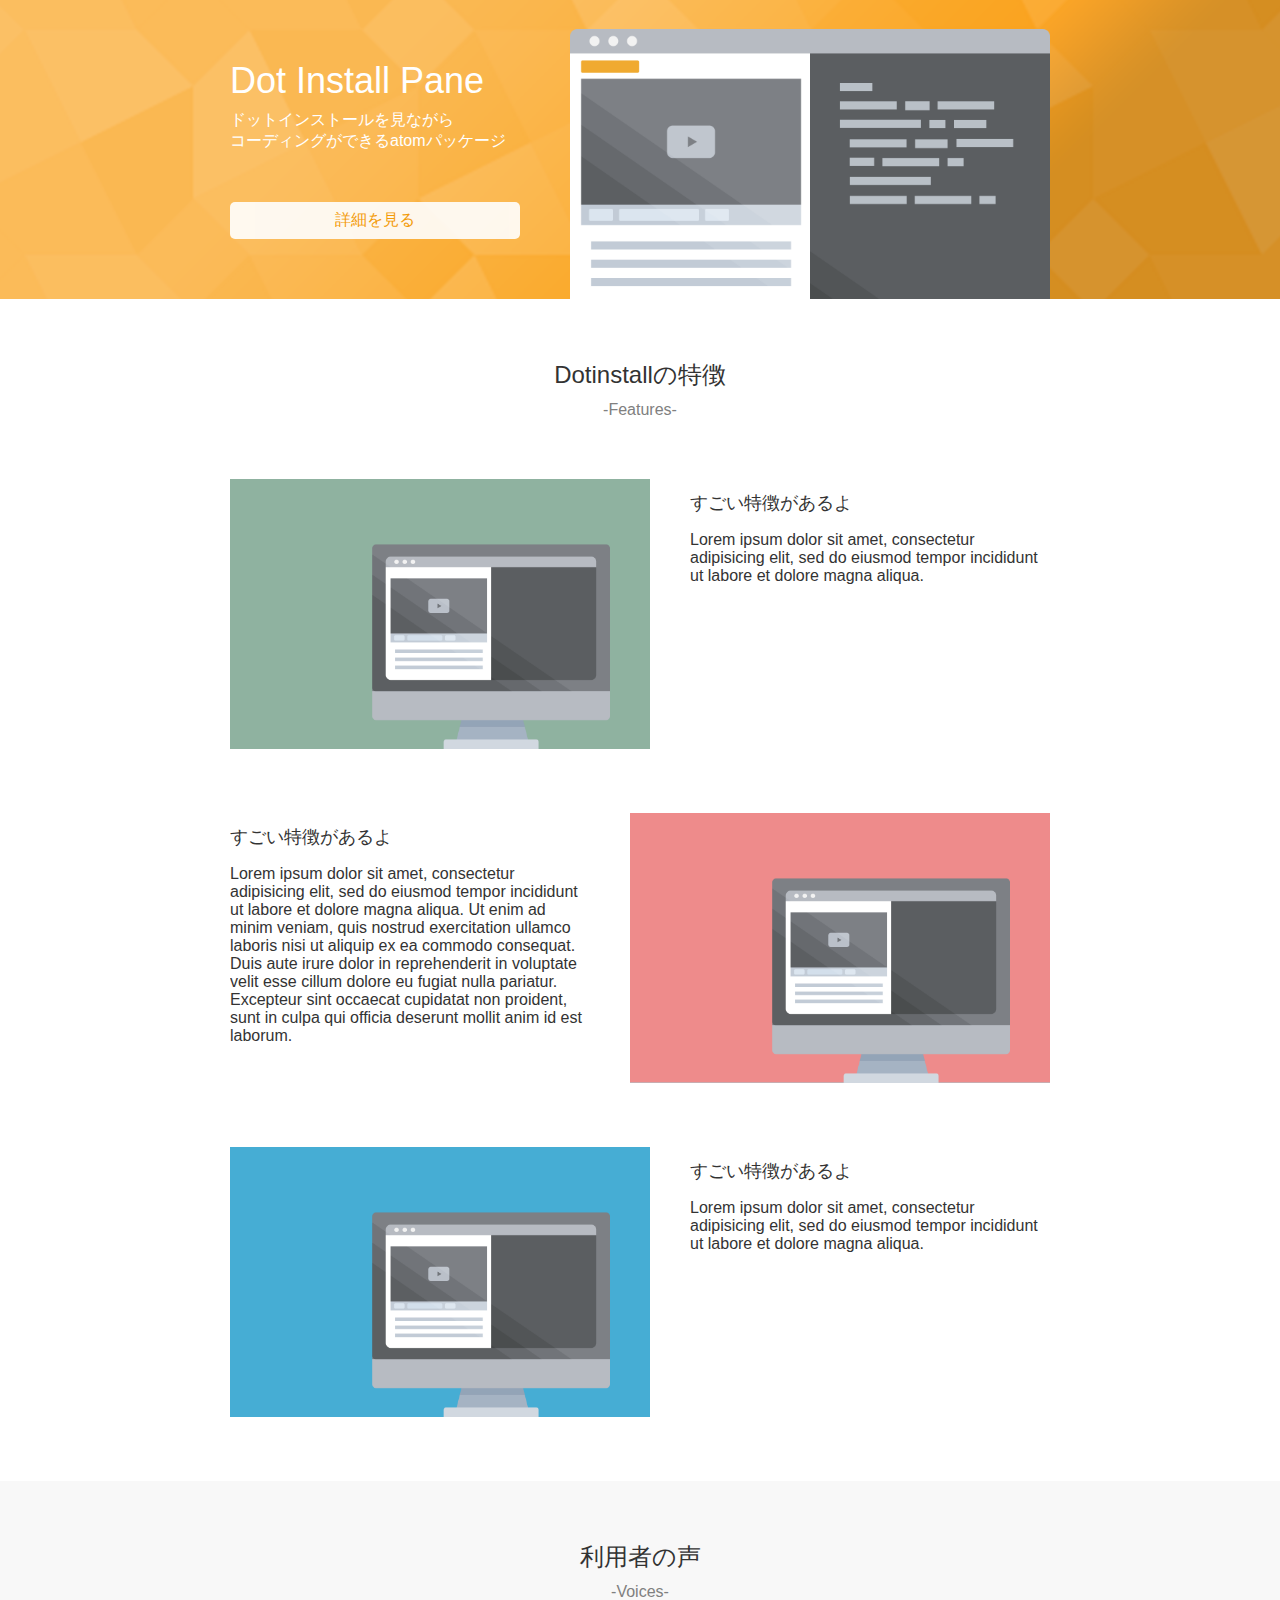
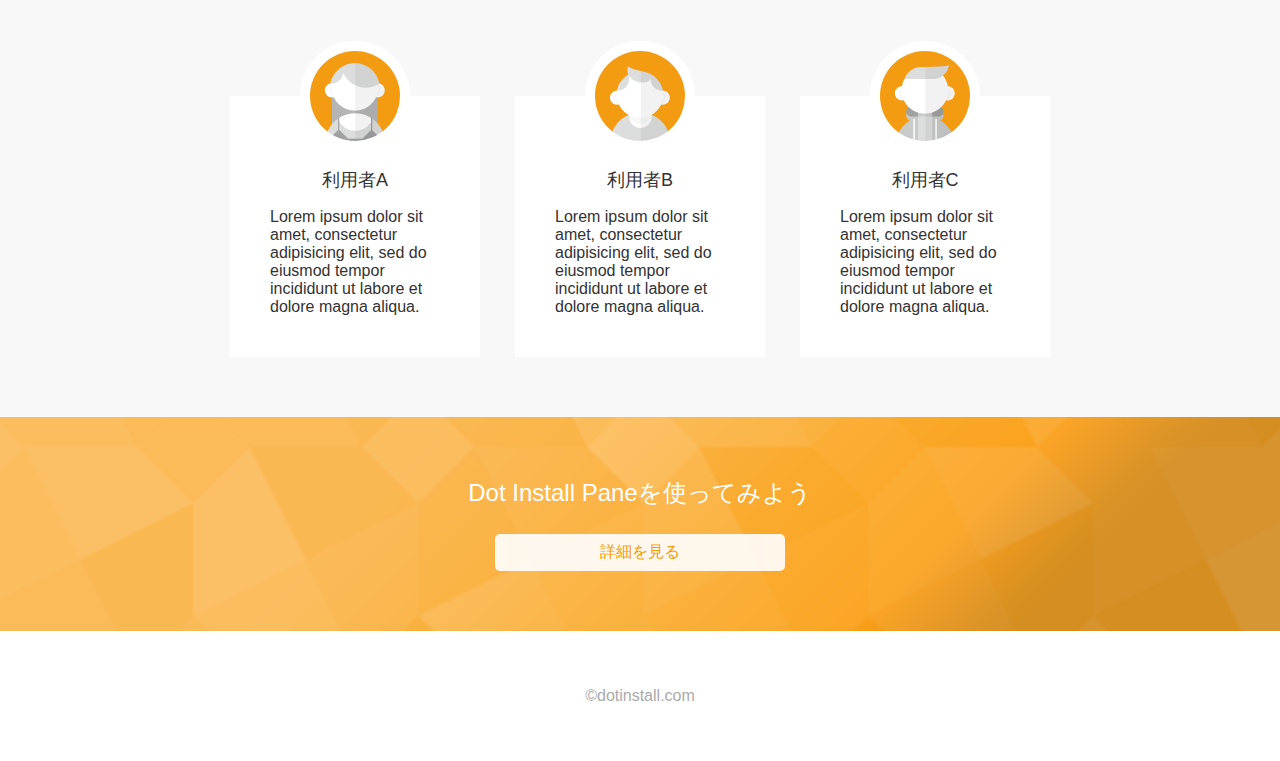
<file: MyDotInstallPane/index.html>
<!DOCTYPE html>
<html lang="ja">
  <head>
    <meta charset="utf-8">
    <title>DotInstall Paneを使ってみよう</title>
    <link rel="icon" href="favicon.ico">
    <link rel="stylesheet" href="https://use.fontawesome.com/releases/v5.8.1/css/all.css" integrity="sha384-50oBUHEmvpQ+1lW4y57PTFmhCaXp0ML5d60M1M7uH2+nqUivzIebhndOJK28anvf" crossorigin="anonymous">
    <link rel="stylesheet" href="css/styles.css">
  </head>
  <body>
    <header class="orange-bg">
      <div class="container">
        <h1>Dot Install Pane</h1>
        <p>ドットインストールを見ながら<br>
          コーディングができるatomパッケージ
        </p>
        <a href="#" target="_blank" class='btn'>詳細を見る
          <i class="fas fa-external-link-alt"></i>
        </a>
        <img src="img/top.png"
        width="480" height="270" alt="Dotinstall Paneの画像">

      </div>
    </header>

    <section class="features">
      <div class="container">
        <h1 data-subtitle='-Features-' class='section-title'>Dotinstallの特徴
        </h1>

        <section class="feature">
          <img src="img/feature1.png" width="420"
          height="270"alt="特徴１">
        <div class="desc">
            <h1>すごい特徴があるよ</h1>
            <p>Lorem ipsum dolor sit amet, consectetur adipisicing elit, sed do eiusmod tempor incididunt ut labore et dolore magna aliqua.
             </p>
        </div>
        </section>

        <section class="feature">
          <img src="img/feature2.png" width="420"
          height="270"alt="特徴2">
        <div class="desc">
            <h1>すごい特徴があるよ</h1>
            <p>Lorem ipsum dolor sit amet, consectetur adipisicing elit, sed do eiusmod tempor incididunt ut labore et dolore magna aliqua. Ut enim ad minim veniam, quis nostrud exercitation ullamco laboris nisi ut aliquip ex ea commodo consequat. Duis aute irure dolor in reprehenderit in voluptate velit esse cillum dolore eu fugiat nulla pariatur. Excepteur sint occaecat cupidatat non proident, sunt in culpa qui officia deserunt mollit anim id est laborum.
             </p>
        </div>
        </section>

        <section class="feature">
          <img src="img/feature3.png" width="420"
          height="270"alt="特徴3">
        <div class="desc">
            <h1>すごい特徴があるよ</h1>
            <p>Lorem ipsum dolor sit amet, consectetur adipisicing elit, sed do eiusmod tempor incididunt ut labore et dolore magna aliqua.
            </p>
        </div>
        </section>
      </div>
    </section>

        <section class="voices">
          <div class="container">
              <h1 data-subtitle='-Voices-' class='section-title'>利用者の声
              </h1>
            <div class="flex">
                <section class="voice">
                    <img src="img/user1.png"
                    width="90" height="90 "alt="利用者A">
                    <h1>利用者A</h1>
                    <p>Lorem ipsum dolor sit amet, consectetur adipisicing elit, sed do eiusmod tempor incididunt ut labore et dolore magna aliqua.  </p>
                </section>
                <section class="voice">
                    <img src="img/user2.png"
                    width="90" height="90 "alt="利用者B">
                    <h1>利用者B</h1>
                    <p>Lorem ipsum dolor sit amet, consectetur adipisicing elit, sed do eiusmod tempor incididunt ut labore et dolore magna aliqua. </p>
                </section>
                <section class="voice">
                    <img src="img/user3.png"
                    width="90" height="90 "alt="利用者C">
                    <h1>利用者C</h1>
                    <p>Lorem ipsum dolor sit amet, consectetur adipisicing elit, sed do eiusmod tempor incididunt ut labore et dolore magna aliqua.  </p>
                </section>
            </div>

          </div>
        </section>
        <section class="call-to-action
        orange-bg">
          <div class="container">
            <h1 class="section-title">
            Dot Install Paneを使ってみよう</h1>
            <a href="#" target="_blank" class='btn'>詳細を見る
              <i class="fas fa-external-link-alt"></i>
            </a>
          </div>
        </section>

      <footer>
        <p>&copy;dotinstall.com</p>
      </footer>


  </body>
</html>
</file>
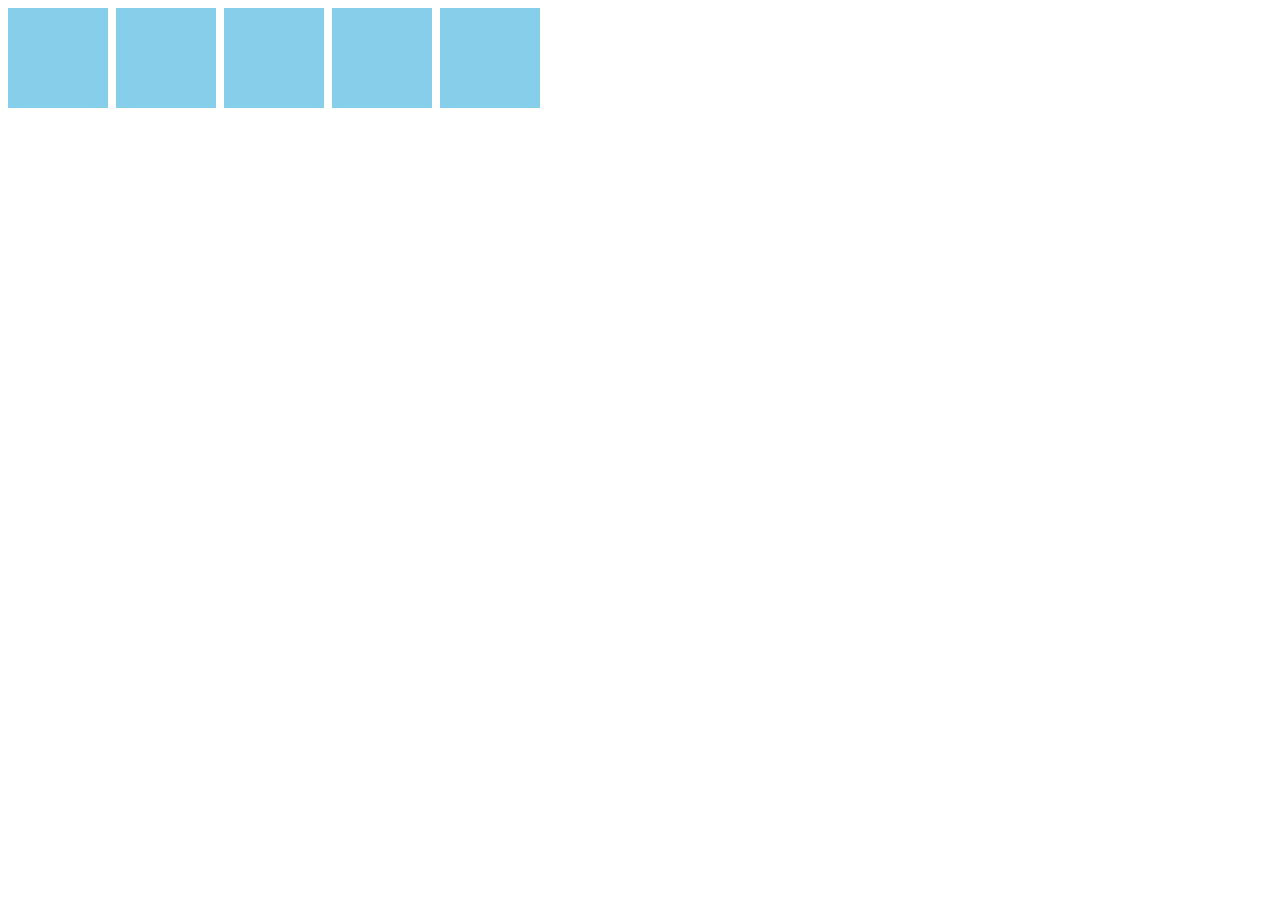
<file: MyJSPractice/index.html>
<!DOCTYPE html>
<html lang="ja">
  <head>
    <meta charset="utf-8">
    <title>JavaScript Practice</title>
    <style>
      body{
        display:flex;
        flex-wrap:wrap;

      }
      .box{
        width: 100px;
        height:100px;
        background:skyblue;
        cursor: pointer;
        transition:0.8s;
        margin:0 8px 8px 0;
        text-align:center;
        line-height:100px;
      }
      .win{
        background:pink;
        border-radius:50%;
        transform:rotate(360deg);
      }
      .lose{
          transform:scale(0.9);

      }
    </style>
  </head>
  <body>

    <script>
      'use strict';

      const num=5;
      const winner=Math.floor(Math.random()*num);//0-4

      for(let i = 0; i < num; i++){
      const div=document.createElement('div');
      div.classList.add('box');
      if(i===winner){
        div.dataset.result='win';
      }else{
        div.dataset.result='lose';
      }

      div.addEventListener('click',function(){
        if(div.dataset.result==='win'){
          div.textContent='Win!';
          div.classList.add('win');
        }else{
          div.textContent='Lose!';
          div.classList.add('lose');

        }
      });

      document.body.appendChild(div);
    }

    </script>
  </body>
</html>
</file>
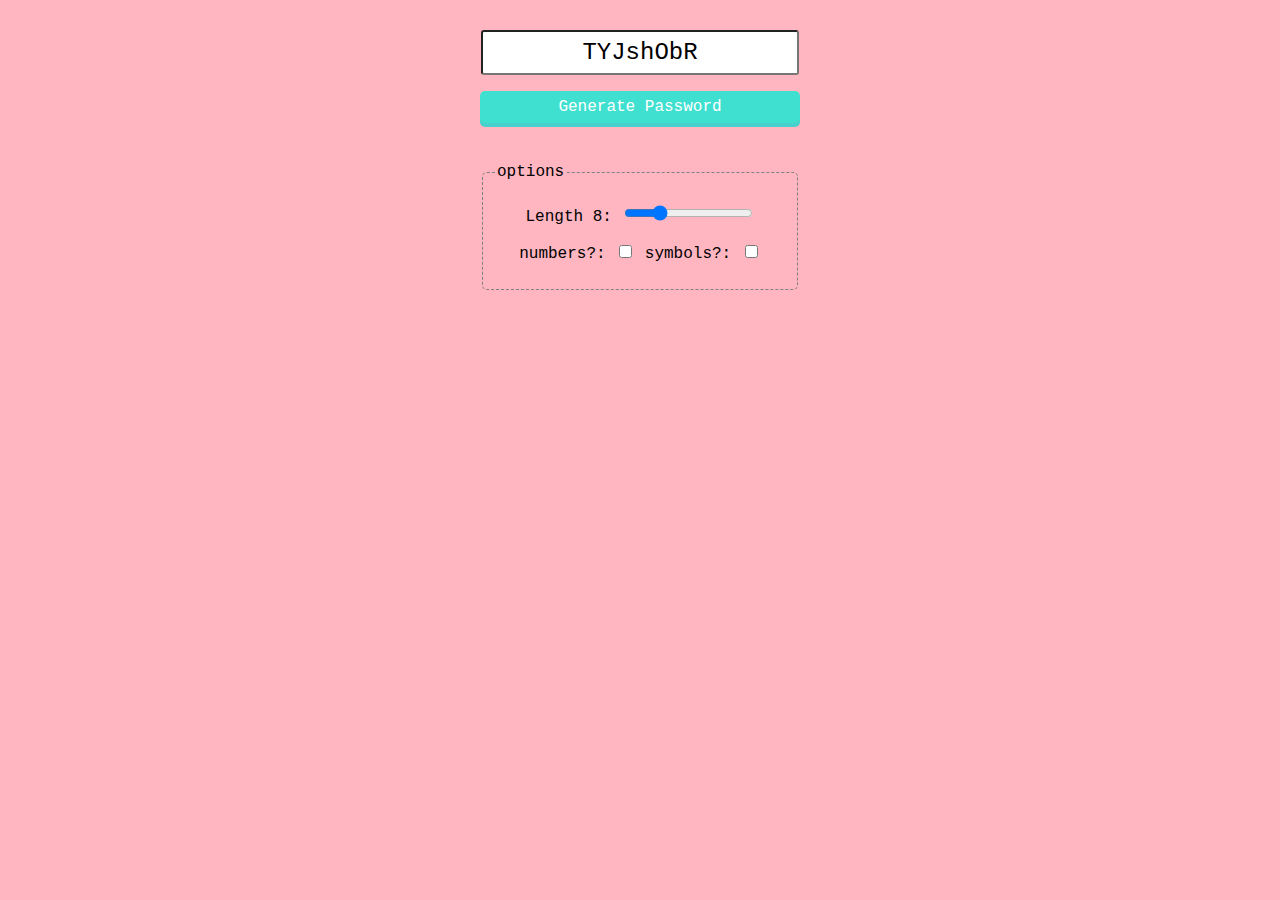
<file: Password Generator/index.html>
<!DOCTYPE html>
<html lang="ja">
  <head>
    <meta charset="utf-8">
    <title>Password Generator</title>
    <style>
    body{
        background: lightpink;
        font-family: 'Courier New', sans-serif;
        text-align: center;
    }
    .container{
        width: 320px;
        margin:30px auto;

    }
    input[type="text"]{
        width: 300px;
        padding: 7px;
        border-radius: 3px;
        font-size: 24px;
        font-family: 'Courier New', sans-serif;
        text-align: center;
    }
    #btn{
        color: #ffffff;
        background: #40e0d0;
        padding: 7px;
        border-radius: 5px;
        box-shadow: 0 4px 0 #48d1cc;
        cursor: pointer;
        margin-bottom: 7px;

    }
    #btn:hover{
        opacity: 0.8;
    }
    fieldset{
        margin-top: 40px;
        border: 1px dashed gray;
        border-radius: 5px;
        text-align: left;

    }
    fieldset p{
        text-align: center;
    }
    </style>
  </head>
  
  <body>
    <div class="container">
        <p>
            <input type="text" id="result">
        </p>
        <div id="btn">
            Generate Password
        </div>
    <fieldset>
        <legend>
            options
        </legend>

        <p>Length <span id="label">8</span>: <input type="range" id="slider" value="8" min="4" max="20">
        </p>

        <p>
            numbers?: <input type="checkbox" id="numbers">
            symbols?: <input type="checkbox" id="symbols">
        </p>
    </fieldset>
    </div>
    
<script>
 (function(){
    'use strict';

    var slider = document.getElementById('slider');
    var label = document.getElementById('label');
    var btn = document.getElementById('btn');
    var result = document.getElementById('result');
    var numbers = document.getElementById('numbers');
    var symbols = document.getElementById('symbols');

    function getPassword() {
    var seed_letters = 'abcdefghijklmnopqrstuvwxyz';
    var seed_numbers = '0123456789';
    var seed_symbols = '!#$%&()';
    var seed;

    var len = slider.value;
    var pwd = '';

    seed = seed_letters + seed_letters.toUpperCase();
    if (numbers.checked === true) {
        seed += seed_numbers;
    }
    if (symbols.checked) {
        seed += seed_symbols;
    }

    while (len--) {
        pwd += seed[Math.floor(Math.random() * seed.length)];
    }

    result.value = pwd;
    }

    slider.addEventListener('change', function() {
    label.innerHTML = this.value;
    });

    btn.addEventListener('click', function() {
    getPassword();
    });

    result.addEventListener('click', function() {
    this.select();
});

getPassword();


     
 })();
</script>
  </body>
</html>
</file>
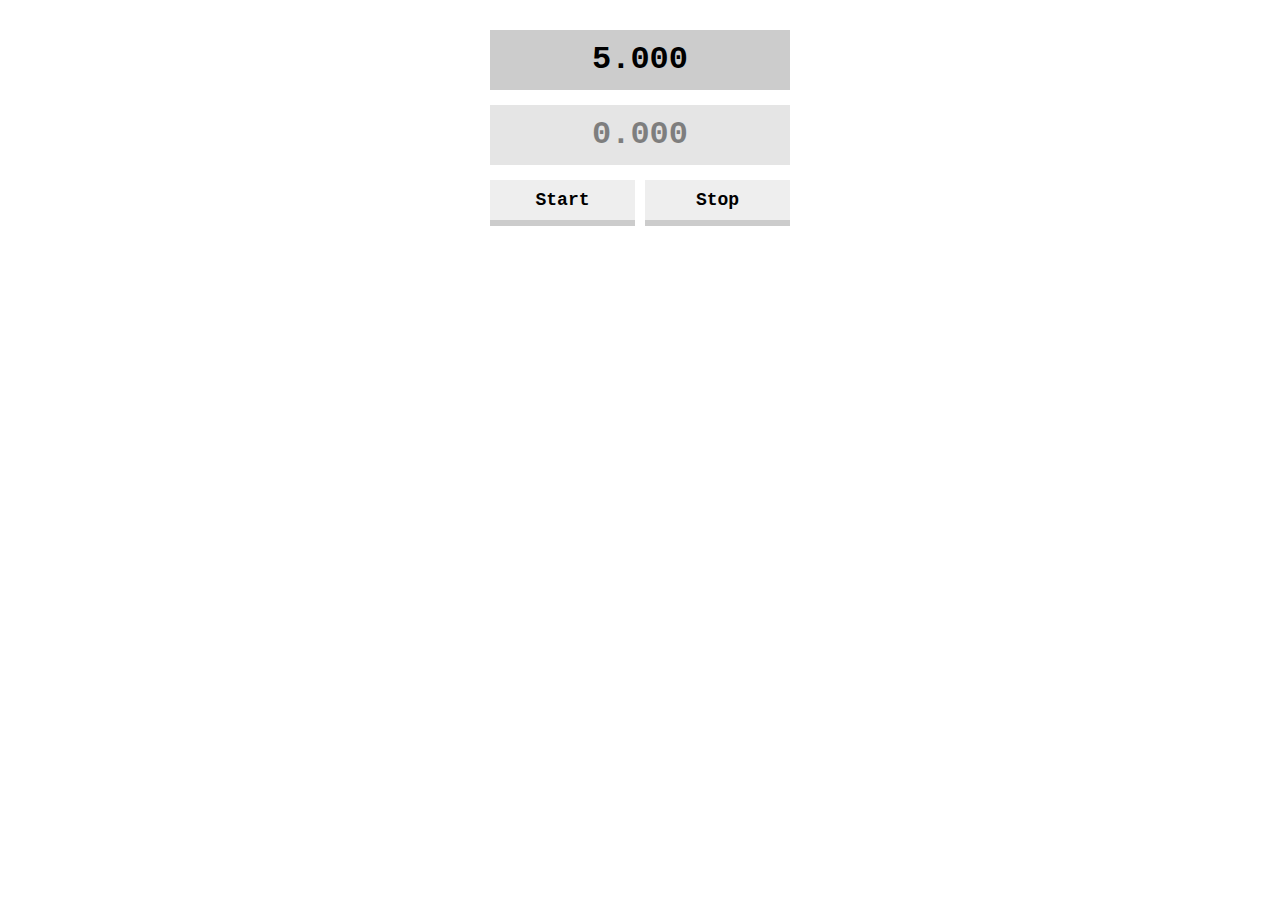
<file: app/FiveSecounds/index.html>
<!DOCTYPE html>
<html lang="ja">
<head>
  <meta charset="utf-8">
  <title>5 seconds!</title>
  <link rel="stylesheet" href="css/styles.css">
</head>
<body>
  <div class="container">
    <div id="target">5.000</div>
    <div id="result" class="standby">0.000</div>
    <div class="buttons">
      <div id="start">Start</div>
      <div id="stop">Stop</div>
    </div>
  </div>
  <script src="js/main.js"></script>
</body>
</html>
</file>
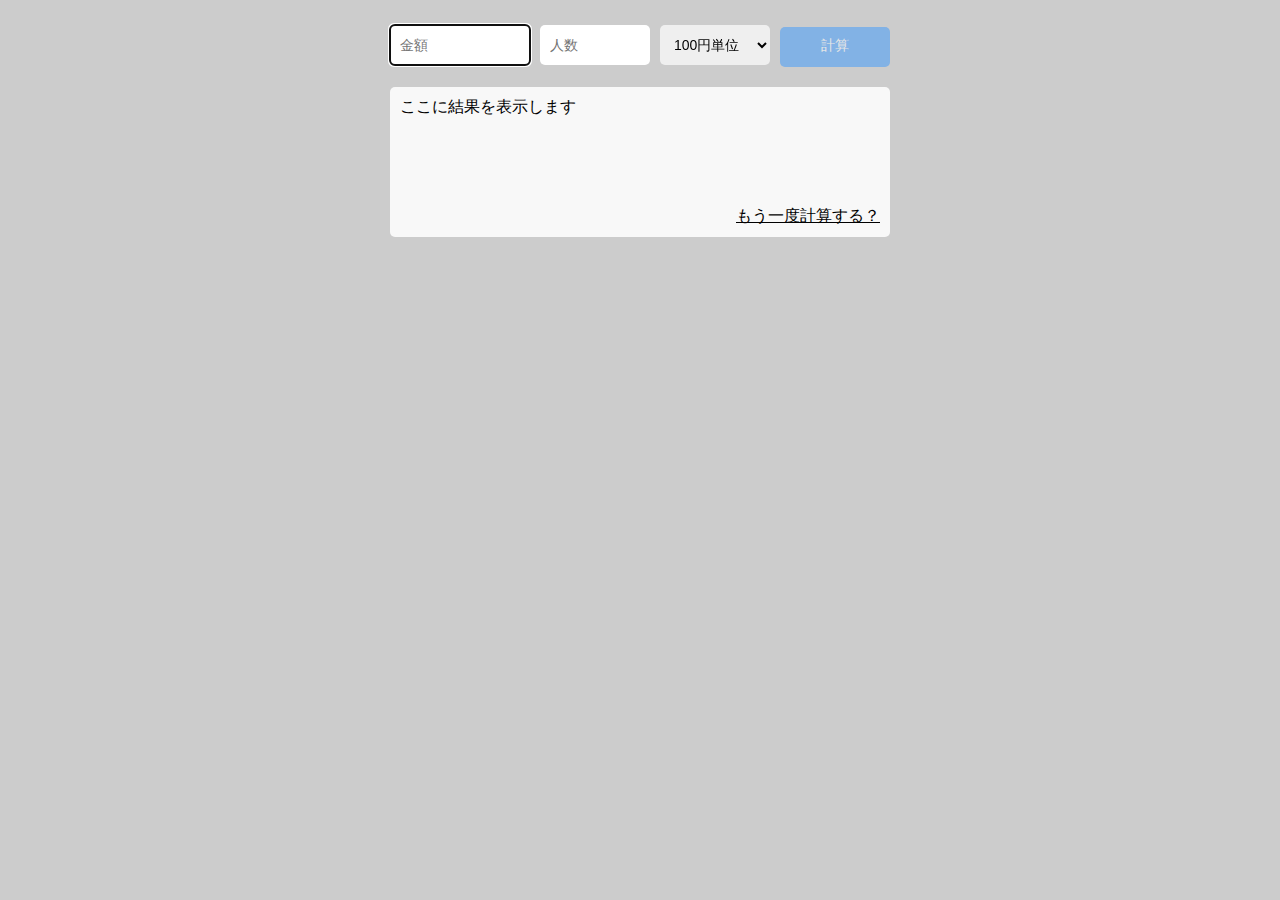
<file: app/MyApp/index.html>
<!DOCTYPE html>
<html lang="ja">
  <head>
    <meta charset="utf-8">
    <title>割り勘電卓</title>
    <link rel="stylesheet" href="css/styles.css">
  </head>
  <body>
    <div class="container">
      <div class="input-area">
        <input type="text" id="price" placeholder="金額">
        <input type="text" id="num" placeholder="人数">
        <select id="unit">
          <option value="10">10円単位</option>
          <option value="100" selected>100円単位</option>
          <option value="1000">1000円単位</option>
        </select>
        <div id="btn" class="disabled">計算</div>

        </div>

        <div class="result-area">
          <p id="result">ここに結果を表示します</p>
          <div id="reset">もう一度計算する？</div>
        </div>
      </div>
      <script src="js/main.js">

      </script>

  </body>
</html>
</file>
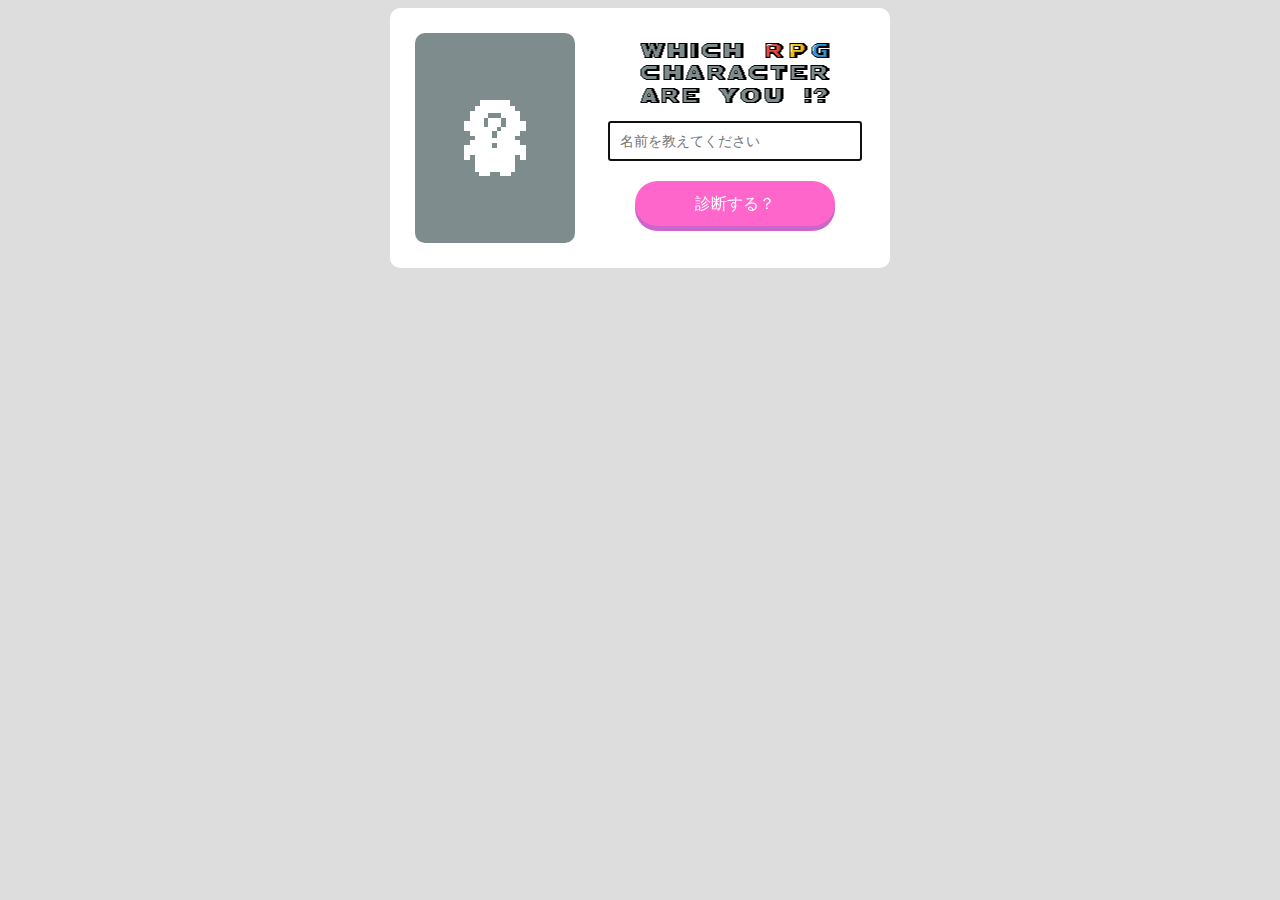
<file: app/MyChecker/index.html>
<!DOCTYPE html>
<html lang="ja">
<head>
  <meta charset="utf-8">
  <title>Character Checker</title>
  <link rel="stylesheet" href="css/styles.css">
</head>
<body>
  <div class="stage">
    <div id="cards">
      <div class="card">
        <div class="left-side">
          <img src="img/unknown.gif" width="160" height="210">
        </div>
        <div class="right-side">
          <h1><img src="img/logo.png" width="190" height="60"></h1>
          <input type="text" id="user_name" placeholder="名前を教えてください">
          <div id="check" class="btn">診断する？</div>
        </div>
      </div>
      <div class="card">
        <div id="result_img" class="left-side">
          <img src="img/unknown.gif" width="160" height="210">
        </div>
        <div class="right-side">
          <p>
            <span id="result_name">名前</span>さんは...<br>
            <span id="result_msg">メッセージ</span>...
            <span id="result_job">職業</span>...!!!<br>
            <span id="result_type">属性</span>...!!!
          </p>
          <a href="" id="tweet" class="btn" target="_blank">
            結果をツイートする！
          </a>
          <p id="retry">
            もう一度診断する？
          </p>
        </div>
      </div>
    </div>
  </div>
  <script src="js/main.js"></script>
</body>
</html>
</file>
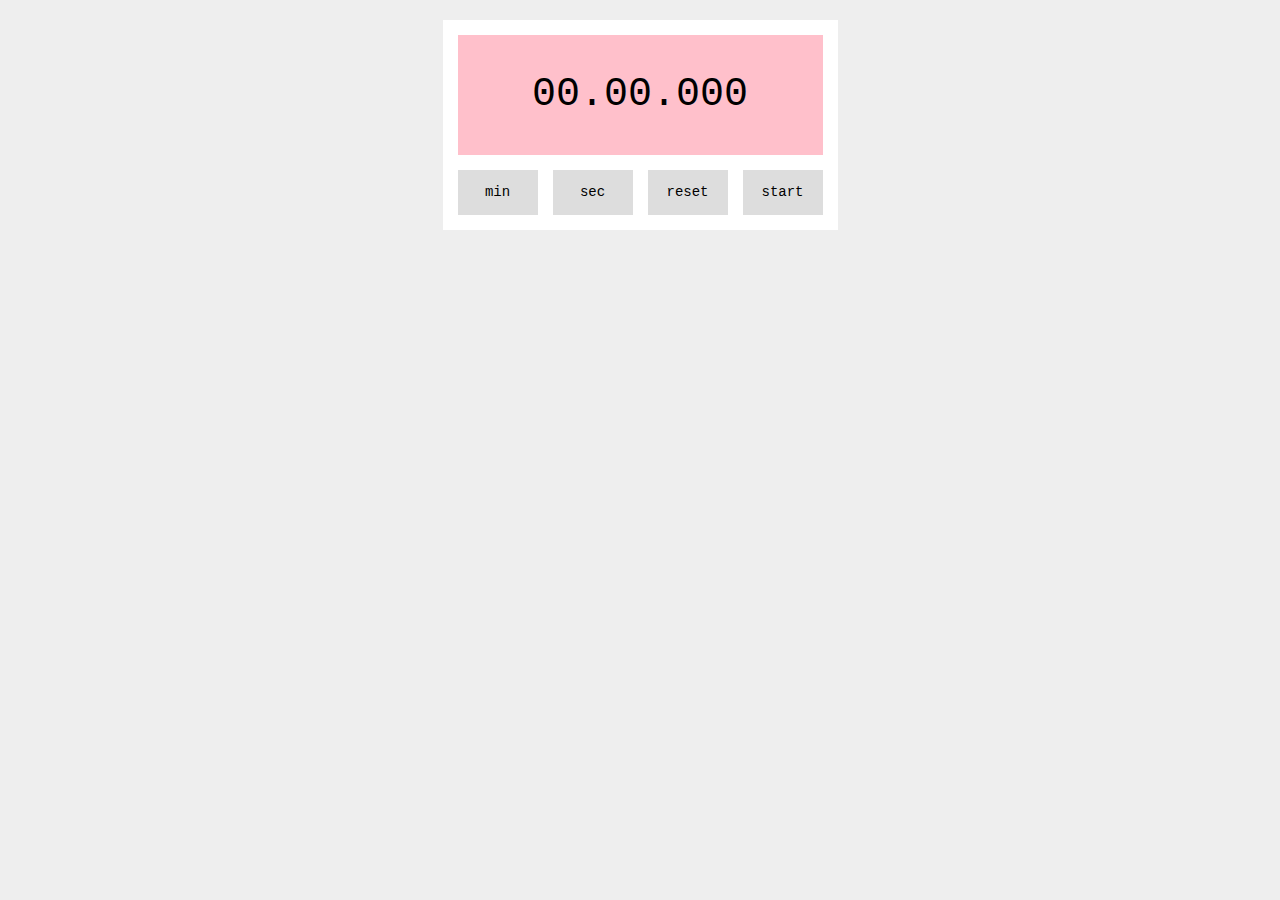
<file: app/MyTimer/index.html>
<!DOCTYPE html>
<html lang="ja"">
  <head>
    <meta charset="utf-8">
    <title>Timer</title>
    <link rel="stylesheet" href="css/styles.css">
  </head>
  <body>
  <div class="container">
    <div id="timer">
      00.00.000
    </div>
    <div class="controls">
      <div id="min">min</div>
      <div id="sec">sec</div>
      <div id="reset">reset</div>
      <div id="start">start</div>
    </div>
    <script src="js/main.js">

    </script>
  </div>
  </body>
</html>
</file>
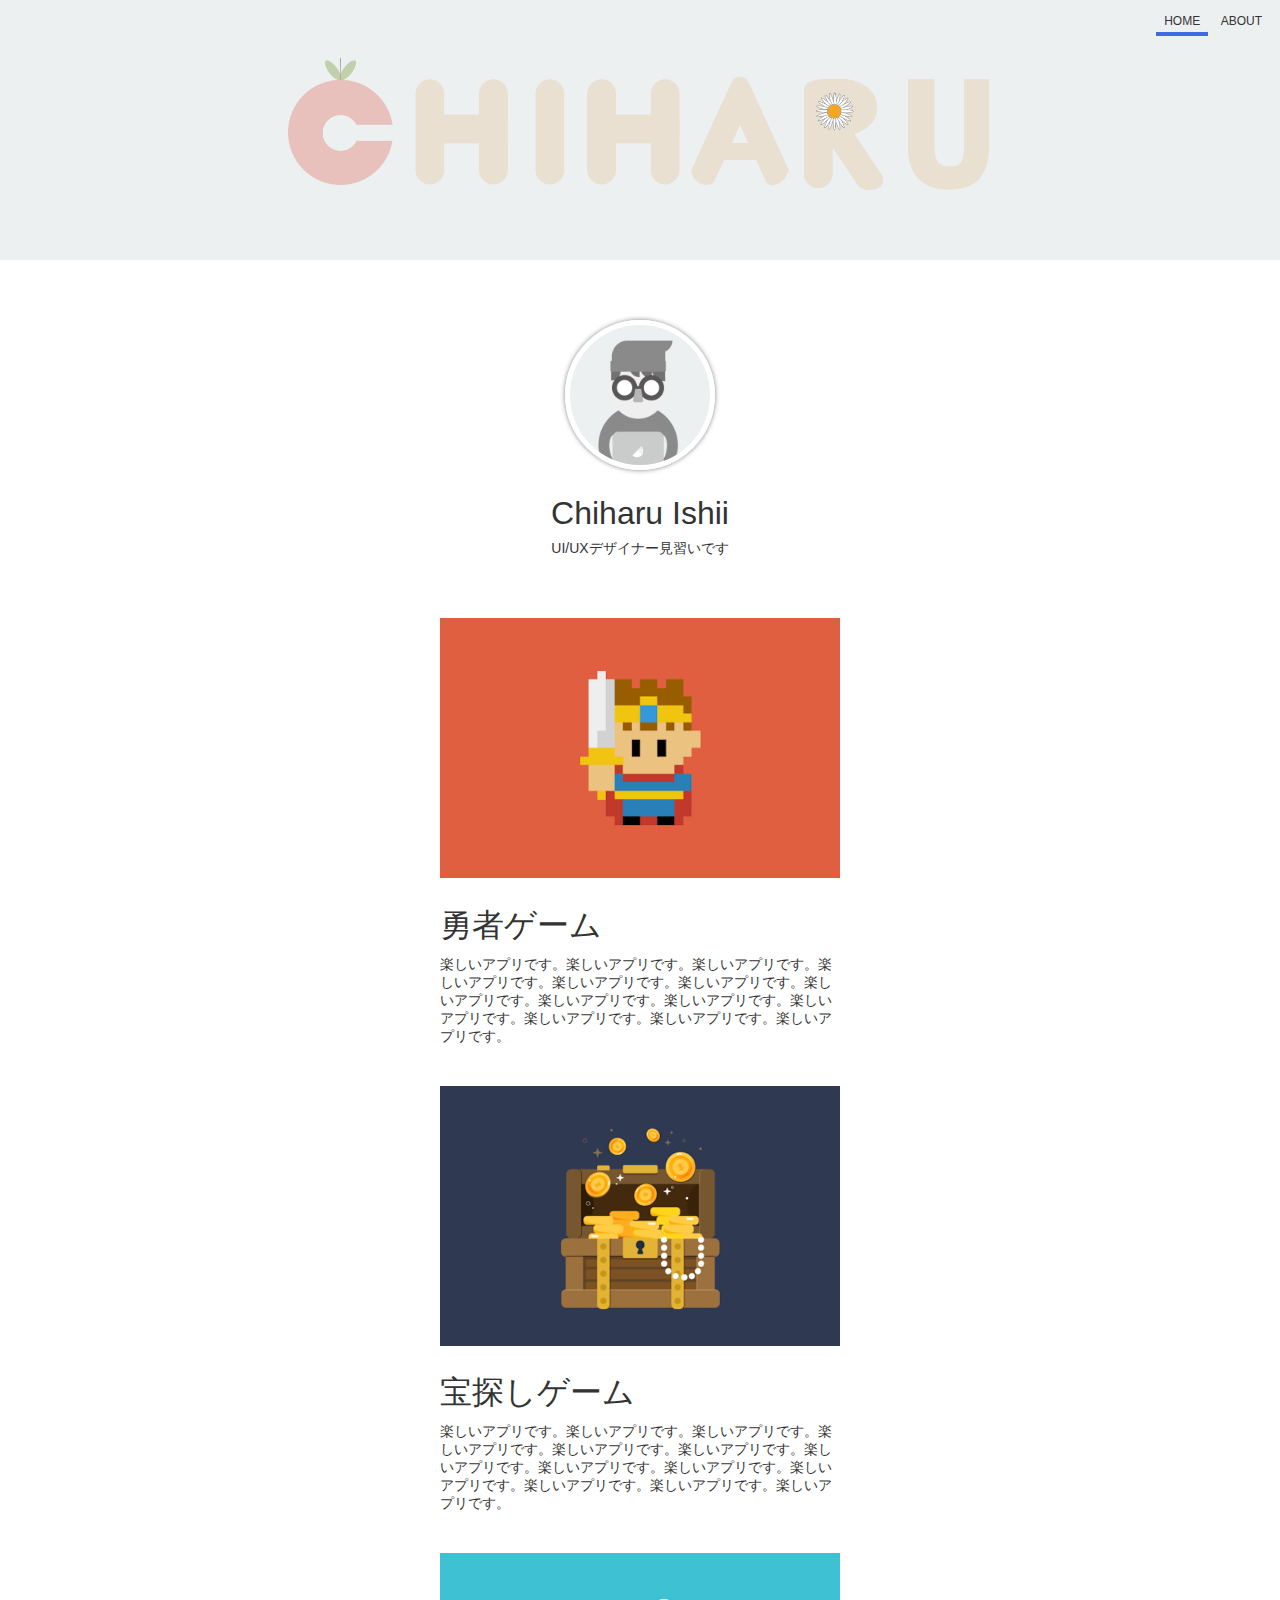
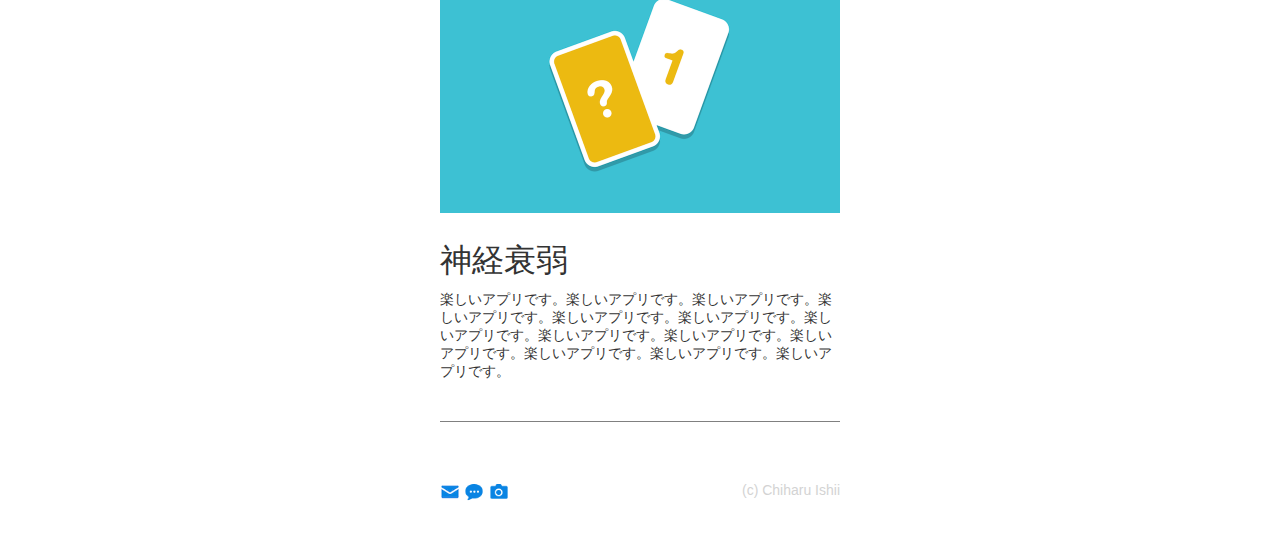
<file: MyPortfolioProject/public/index.html>
<!DOCTYPE html>
<html lang="ja">
<head>
  <meta charset="utf-8">
  <title>chiharuのポートフォリオサイト</title>
  <link rel="icon" href="favicon.ico">
  <script src="http://code.jquery.com/jquery-1.7.1.min.js"></script>
  <meta name="description" content="太郎のポートフォリオサイトです。">
  <link rel="stylesheet" href="css/styles.css">
</head>
<body>
  <header>
    <nav>
      <ul>
        <li class="current">
          <a href="index.html">
            HOME
          </a>
        </li>
        <li>
          <a href="about.html">
            ABOUT
          </a>
        </li>
      </ul>
    </nav>
  </header>

  <section>
    <img src="img/taro.png" width="140" height="140" alt="太郎のアイコン" class="icon">
    <h1>Chiharu Ishii</h1>
    <p>UI/UXデザイナー見習いです</p>

    <div class="works">
      <section>
        <img src="img/work1.png" width="400" height="260" alt="勇者ゲーム">
        <h1>勇者ゲーム</h1>
        <p>楽しいアプリです。楽しいアプリです。楽しいアプリです。楽しいアプリです。楽しいアプリです。楽しいアプリです。楽しいアプリです。楽しいアプリです。楽しいアプリです。楽しいアプリです。楽しいアプリです。楽しいアプリです。楽しいアプリです。</p>
      </section>

      <section>
        <img src="img/work2.png" width="400" height="260" alt="宝探しゲーム">
        <h1>宝探しゲーム</h1>
        <p>楽しいアプリです。楽しいアプリです。楽しいアプリです。楽しいアプリです。楽しいアプリです。楽しいアプリです。楽しいアプリです。楽しいアプリです。楽しいアプリです。楽しいアプリです。楽しいアプリです。楽しいアプリです。楽しいアプリです。</p>
      </section>

      <section>
        <img src="img/work3.png" width="400" height="260" alt="神経衰弱">
        <h1>神経衰弱</h1>
        <p>楽しいアプリです。楽しいアプリです。楽しいアプリです。楽しいアプリです。楽しいアプリです。楽しいアプリです。楽しいアプリです。楽しいアプリです。楽しいアプリです。楽しいアプリです。楽しいアプリです。楽しいアプリです。楽しいアプリです。</p>
      </section>
    </div>
  </section>

  <footer>
    <ul>
      <li>
        <a href="mailto:taguchi@gmail.com" target="_blank">
          <img src="img/mail.png" width="20" height="20" alt="メール送信">
        </a>
      </li>
      <li>
        <a href="https://dotinstall.com" target="_blank">
          <img src="img/blog.png" width="20" height="20" alt="ブログサイトへ">
        </a>
      </li>
      <li>
        <a href="https://dotinstall.com" target="_blank">
          <img src="img/photos.png" width="20" height="20" alt="写真サイトへ">
        </a>
      </li>
    </ul>
    <p>(c) Chiharu Ishii</p>
  </footer>
  <div id="back-to-top" style="position:fixed;right:5px;bottom:5px"><a href="#"><img src="img/back-to.png"></a></div>

  <script>
  $(function() {

      $('#back-to-top').hide();


      $(window).scroll(function() {
          $('#pos').text($(this).scrollTop());
          if ($(this).scrollTop() > 60) {
              $('#back-to-top').fadeIn();
          } else {
              $('#back-to-top').fadeOut();
          }
      });


      $('#back-to-top a').click(function() {
          $('html,body').animate({
              scrollTop:0
          }, 500);
          return false;
      });
  });
  </script>
</body>
</html>
</file>
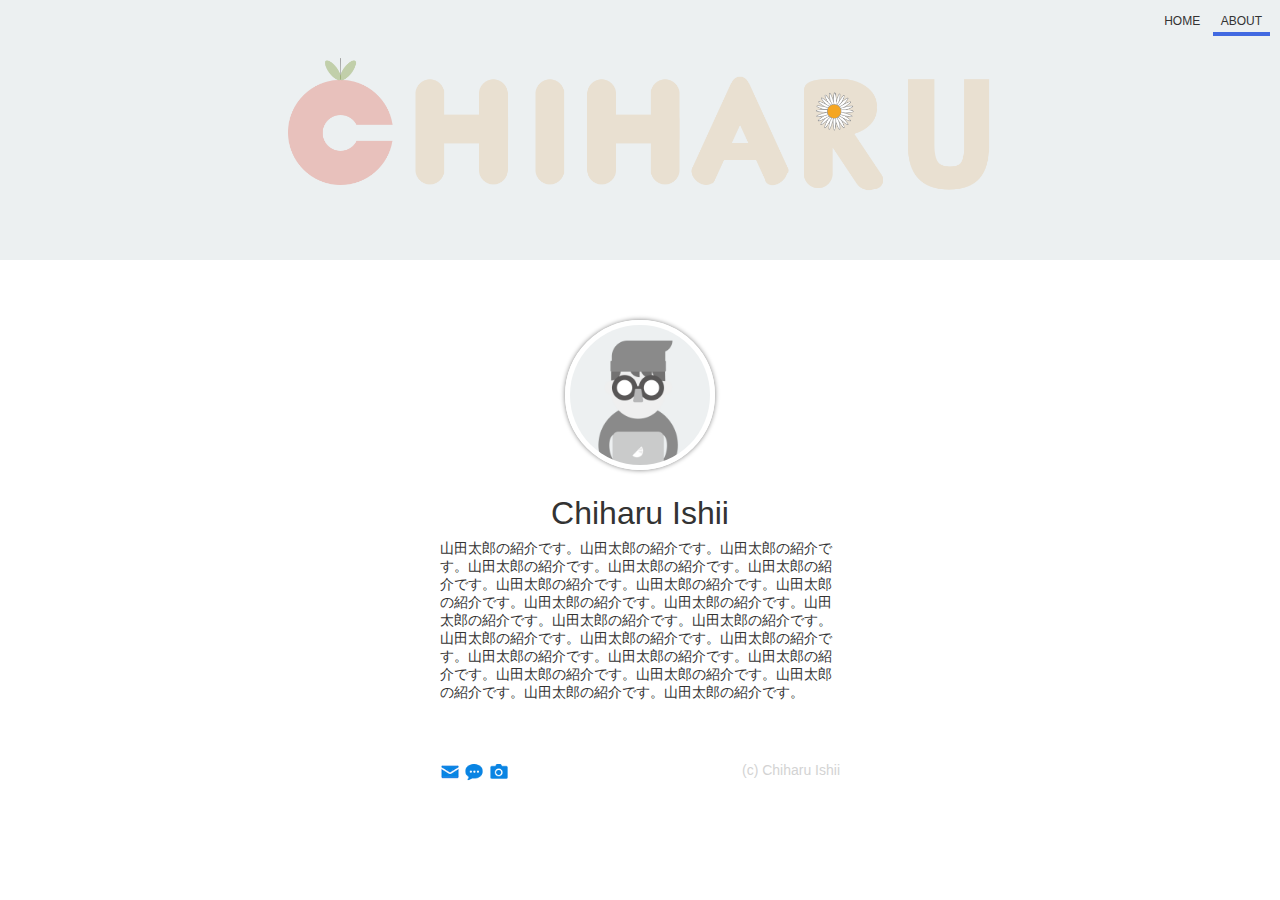
<file: MyPortfolioProject/public/about.html>
<!DOCTYPE html>
<html lang="ja">
<head>
  <meta charset="utf-8">
  <title>Chiharu ishiiについて</title>
  <link rel="icon" href="favicon.ico">
  <script src="http://code.jquery.com/jquery-1.7.1.min.js"></script>
  <meta name="description" content="山田太郎について。">
  <link rel="stylesheet" href="css/styles.css">
</head>
<body>
  <header>
    <nav>
      <ul>
        <li>
          <a href="index.html">
            HOME
          </a>
        </li>
        <li class="current">
          <a href="about.html">
            ABOUT
          </a>
        </li>
      </ul>
    </nav>
  </header>

  <section class="about">
    <img src="img/taro.png" width="140" height="140" alt="太郎のアイコン" class="icon">
    <h1>Chiharu Ishii</h1>
    <p>山田太郎の紹介です。山田太郎の紹介です。山田太郎の紹介です。山田太郎の紹介です。山田太郎の紹介です。山田太郎の紹介です。山田太郎の紹介です。山田太郎の紹介です。山田太郎の紹介です。山田太郎の紹介です。山田太郎の紹介です。山田太郎の紹介です。山田太郎の紹介です。山田太郎の紹介です。山田太郎の紹介です。山田太郎の紹介です。山田太郎の紹介です。山田太郎の紹介です。山田太郎の紹介です。山田太郎の紹介です。山田太郎の紹介です。山田太郎の紹介です。山田太郎の紹介です。山田太郎の紹介です。山田太郎の紹介です。</p>
  </section>

  <footer>
    <ul>
      <li>
        <a href="mailto:taguchi@gmail.com" target="_blank">
          <img src="img/mail.png" width="20" height="20" alt="メール送信">
        </a>
      </li>
      <li>
        <a href="https://dotinstall.com" target="_blank">
          <img src="img/blog.png" width="20" height="20" alt="ブログサイトへ">
        </a>
      </li>
      <li>
        <a href="https://dotinstall.com" target="_blank">
          <img src="img/photos.png" width="20" height="20" alt="写真サイトへ">
        </a>
      </li>
    </ul>
    <p>(c) Chiharu Ishii</p>
  </footer>
  <div id="back-to-top" style="position:fixed;right:5px;bottom:5px"><a href="#"><img src="img/back-to.png"></a></div>
  
  <script>
  $(function() {

      $('#back-to-top').hide();


      $(window).scroll(function() {
          $('#pos').text($(this).scrollTop());
          if ($(this).scrollTop() > 60) {
              $('#back-to-top').fadeIn();
          } else {
              $('#back-to-top').fadeOut();
          }
      });


      $('#back-to-top a').click(function() {
          $('html,body').animate({
              scrollTop:0
          }, 500);
          return false;
      });
  });
  </script>
</body>
</html>
</file>
<file: MyDotInstallPane/css/styles.css>
body{
  font-size: 16px;
  font-family: Verdana, sans-serif;
  color: #333;
  margin:0;
}

.container{
  width: 820px;
  margin:0 auto;
  padding: 60px 0;

}
.orange-bg{
  color: #fff;
  background: url(../img/bg.png);
  background-size:cover;

}
.section-title{
  text-align: center;
  font-weight: normal;
  font-size: 24px;
  margin-bottom: 60px;
  margin-top:0;
}
.section-title::after{
  content: attr(data-subtitle);
  display: block;
  font-size: 16px;
  color: gray;
  padding-top: 10px;
}
.btn{
  display: inline-block;
  width: 290px;
  background: #fff;
  color:#f39800;
  text-align: center;
  text-decoration: none;
  padding: 8px 0;
  border-radius: 5px;
  opacity: 0.9;
}
.btn:hover{
  opacity: 1.0;
}
/* header */

header h1{
  margin-top:0;
  font-weight: normal;
  font-size: 36px;
  margin-bottom: 8px;
}

header p{
  margin-top:0px;
  margin-bottom: 50px;
}

header .container{
  position: relative;
}
header img{
  position: absolute;
  bottom: 0;
  right: 0;
}
/* features */

.feature h1{
  font-weight: normal;
  font-size: 18px;
}

.feature .desc{
  width: 360px;
}
.feature:nth-of-type(odd) .desc {
  float: right;
  padding-left: 40px;
}

.feature:nth-of-type(even) .desc {
  float: left;
  padding-right: 40px;
}

.feature:not(:last-child){
  margin-bottom: 60px;
}
.feature{
  overflow: hidden;
}

/* voices */

.voices {
  background: #f8f8f8;
}

.voices .flex {
  display: flex;
  justify-content: space-between;
}

.voice {
  width: 250px;
  background: #fff;
  position: relative;
  box-sizing: border-box;;
  padding: 60px 40px 25px;
}

.voice img {
  border-radius: 50%;
  border: 10px solid #fff;
  position: absolute;
  left: 0;
  right: 0;
  margin: 0 auto;
  top:-55px;
}

.voice h1{
  text-align: center;;
  font-size: 18px;
  font-weight: normal;
}
.voices .section-title{
  margin-bottom: 95px;
}

/* call-to-action */
.call-to-action{
  text-align: center;
}
.call-to-action .section-title{
  margin-bottom: 15px;
}

/* footer */
footer{
  padding: 40px 0;
  text-align: center;
  color: #aaa;
}
</file>
<file: app/FiveSecounds/css/styles.css>
.container {
  font-family: 'Courier New', sans-serif;
  width: 300px;
  margin: 30px auto 0;
  text-align: center;
  font-weight: bold;
}

#target, #result {
  font-size: 32px;
  margin-bottom: 15px;
  background: #ccc;
  height: 60px;
  line-height: 60px;
}
#result.standby{
  opacity: 0.5;
}

#result.perfect {
  background: #FA5858;
  color: #fff;
}

#start {
  float: left;
}

#stop {
  float: right;
}

#start, #stop {
  cursor: pointer;
  font-size: 18px;
  width: 145px;
  background: #eee;
  height: 40px;
  line-height: 40px;
  box-shadow: 0 6px 0 #ccc;
}

#start.pushed, #stop.pushed {
  margin-top: 3px;
  box-shadow: 0 3px 0 #ccc;
}
</file>
<file: app/MyApp/css/styles.css>
body{
  background: #ccc;
  font-size: 16px;
  font-family: Arial,sans-serif;
}
.container{
  width: 500px;
  margin:25px auto;

}
#price,
#num,
#unit{
  font-size: 14px;
  box-sizing: border-box;
  padding: 10px;
  height: 40px;
  border-radius: 5px;
  border: none;
  margin-right: 10px;
}

#price{
  width: 140px;
}
#num,#unit{
  width: 110px;
}

#btn{
  cursor:pointer;
  display: inline-block;
  box-sizing: border-box;
  width: 110px;
  height: 40px;
  padding: 10px;
  background: #3897fd;
  border-radius: 5px;
  font-size: 14px;
  text-align: center;
  color: #fff;
}
.input-area{
  font-size:0;
  margin-bottom: 20px;
}

.result-area{
  background: #f8f8f8;
  padding: 10px;
  height: 130px;
  border-radius: 5px;
  position: relative;
}


#result{
  margin: 0;
}
#reset{
  text-decoration: underline;
  cursor: pointer;
  position: absolute;
  bottom: 10px;
  right: 10px;
}
#btn.disabled{
  opacity: 0.5;
}
#reset.hidden{
  display: none;
}
</file>
<file: app/MyChecker/css/styles.css>
body {
  background: #ddd;
  font-size: 16px;
  font-family: Arial, sans-serif;
}

.stage {
  margin: 0 auto;
  width: 500px;
  height: 260px;
  overflow: hidden;
}

#cards {
  width: 1500px;
  height: 260px;
  transition: 0.8s;
}

.card {
  width: 450px;
  height: 210px;
  padding: 25px;
  background: #fff;
  float: left;
  border-radius: 10px;
}

.card + .card {
  margin-left: 500px;
}

#cards.move {
  transform: translate(-1000px, 0);
}

.left-side {
  width: 160px;
  float: left;
  border-radius: 10px;
  background-size: cover;
}

.left-side img {
  border-radius: 10px;
}

.right-side {
  width: 260px;
  float: right;
  text-align: center;
}

.right-side h1 {
  margin: 10px 0;
}

.card input {
  width: 230px;
  padding: 10px;
  font-size: 14px;
  margin-bottom: 20px;
}

.btn {
  cursor: pointer;
  width: 200px;
  height: 45px;
  background:#FF66CC;
  box-shadow: 0 5px 0 #CC66CC;
  color: #fff;
  line-height: 45px;
  border-radius: 40px;
  margin: 0 auto;
  display: block;
  text-decoration: none;
}

#tweet {
  margin-bottom: 20px;
  background: #1da1f2;
  box-shadow: 0 5px 0 #006dbf;
}

#result_name,
#result_msg,
#result_job,
#result_type {
  font-weight: bold;
}

#retry {
  text-decoration: underline;
  cursor: pointer;
}

.bg-fire {
  background-image: url(../img/bg-fire.gif);
}

.bg-water {
  background-image: url(../img/bg-water.gif);
}

.bg-thunder {
  background-image: url(../img/bg-thunder.gif);
}
</file>
<file: app/MyTimer/css/styles.css>
body{
  font-family: 'Courier New',sans-serif;
  font-size: 14px;
  background: #eee;
}
.container{
  margin:20px auto;
  width:365px;
  background: #fff;
  padding: 15px;
  text-align: center;
}

#timer{
  background: pink;
  height: 120px;
  line-height: 120px;
  font-size: 40px;
  margin-bottom: 15px;
}
.controls>div{
  cursor:pointer;
  user-select:none;
  width: 80px;
  background: #ddd;
  height: 45px;
  line-height: 45px;
  float:left;
}
.controls{
  overflow: hidden;
}
.controls>div+div{
  margin-left: 15px;
}
.controls hover{
  opacity: 0.6;
}
</file>
<file: MyPortfolioProject/public/css/styles.css>
body {
  color: #333;
  font-family: Verdana, sans-serif;
  margin: 0;
}

header {
  text-align: right;
  padding: 10px;
  background-image: url(../img/header.png);
  height: 240px;
  background-size: cover;
  background-position: 50% 50%;
  margin-bottom: 60px;
}

header ul {
  margin: 0;
  list-style-type: none;
  padding-left: 0;
}

header li {
  display: inline-block;
  padding: 4px 8px;
  font-size: 12px;
}

header li > a {
  text-decoration: none;
  color: inherit;
}

header li > a:hover {
  color: royalblue;
}

.current {
  border-bottom: 4px solid royalblue;
}

section {
  text-align: center;
}

section h1 {
  font-weight: normal;
  margin-bottom: 8px;
}

section p {
  margin-top: 0;
  font-size: 14px;
}

.icon {
  border-radius: 50%;
  border: 5px solid white;
  box-shadow: 0 0 5px gray;
}

.works {
  width: 400px;
  margin: 60px auto;
  border-bottom: 1px solid gray;
}

.works > section {
  margin-bottom: 40px;
}

.works h1,
.works p {
  text-align: left;
}

footer {
  width: 400px;
  margin: 0 auto 60px;
}

footer ul {
  margin: 0;
  list-style-type: none;
  padding-left: 0;
  float: left;
}

footer li {
  display: inline-block;
}

footer li > a:hover {
  opacity: 0.6;
}

footer p {
  color: lightgray;
  font-size: 14px;
  text-align: right;
}

.about {
  width: 400px;
  margin: 0 auto 60px;
}

.about p {
  text-align: left;
}
</file>
